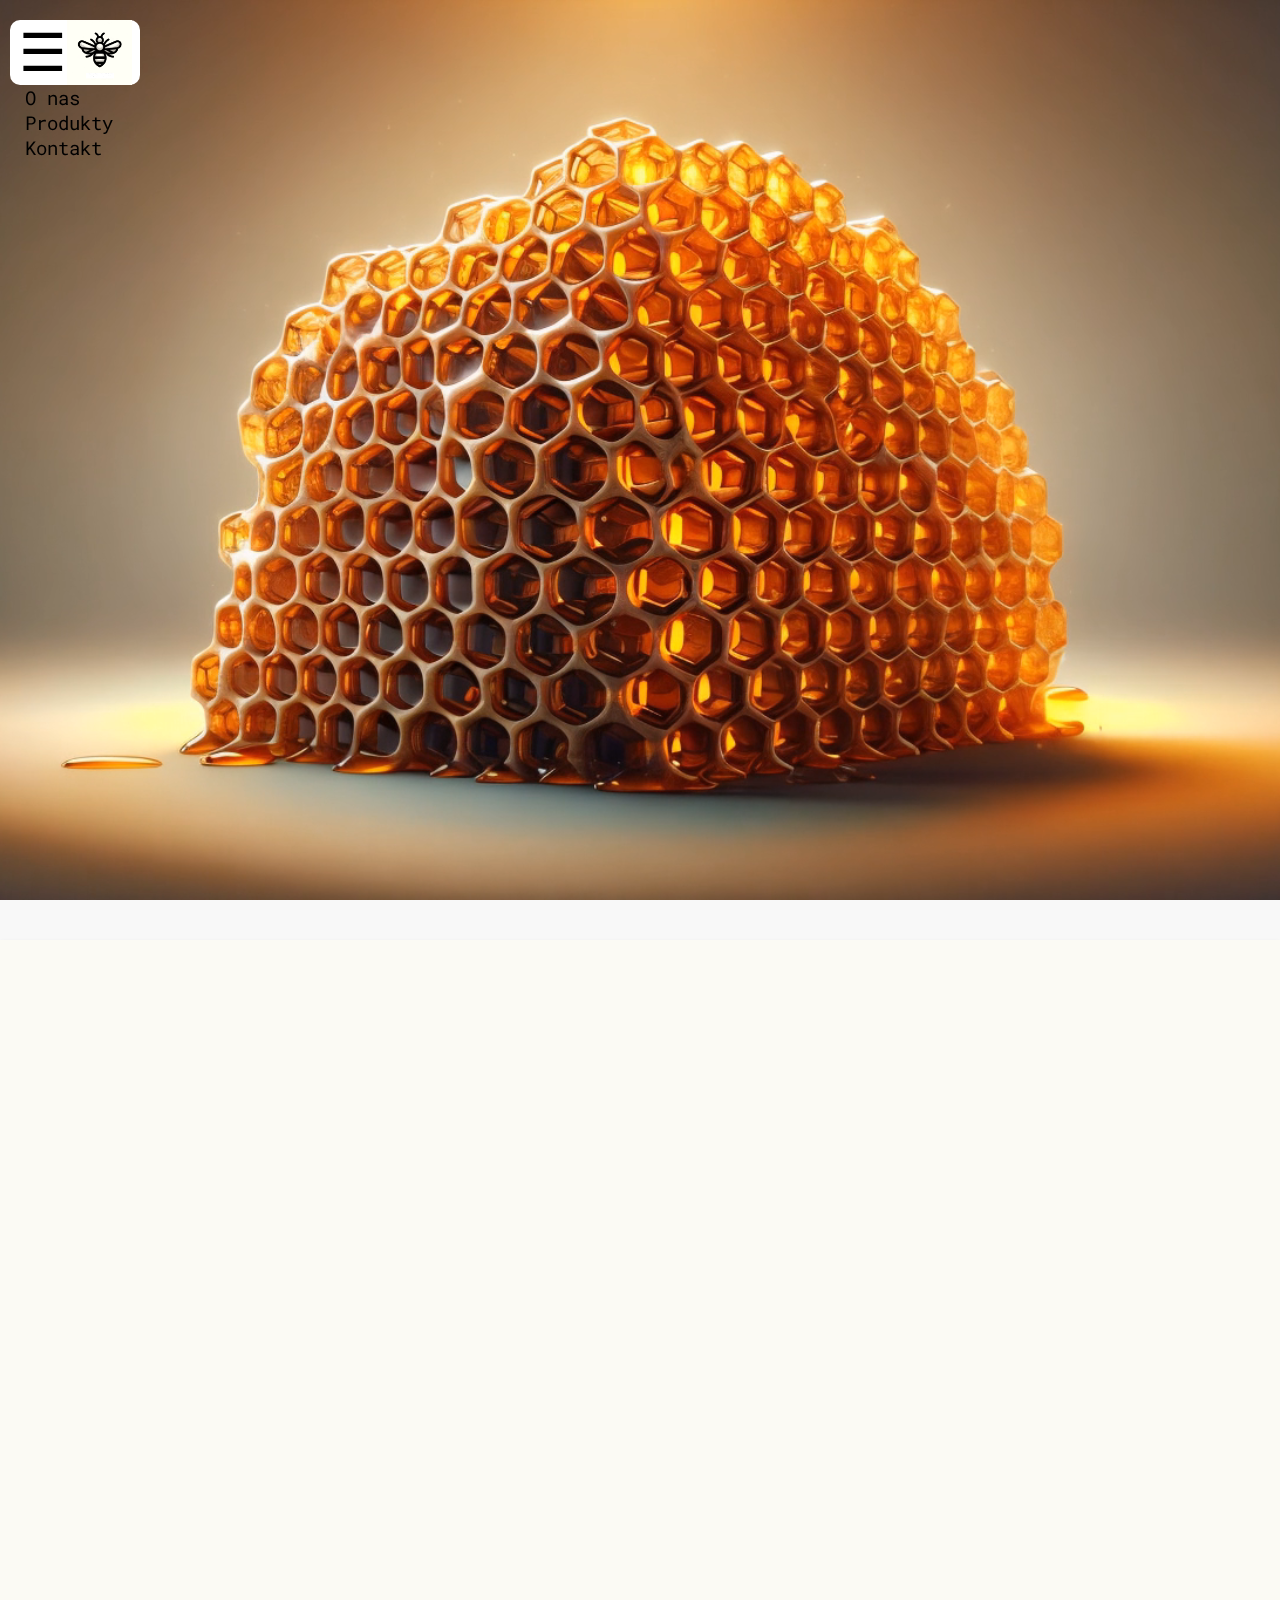
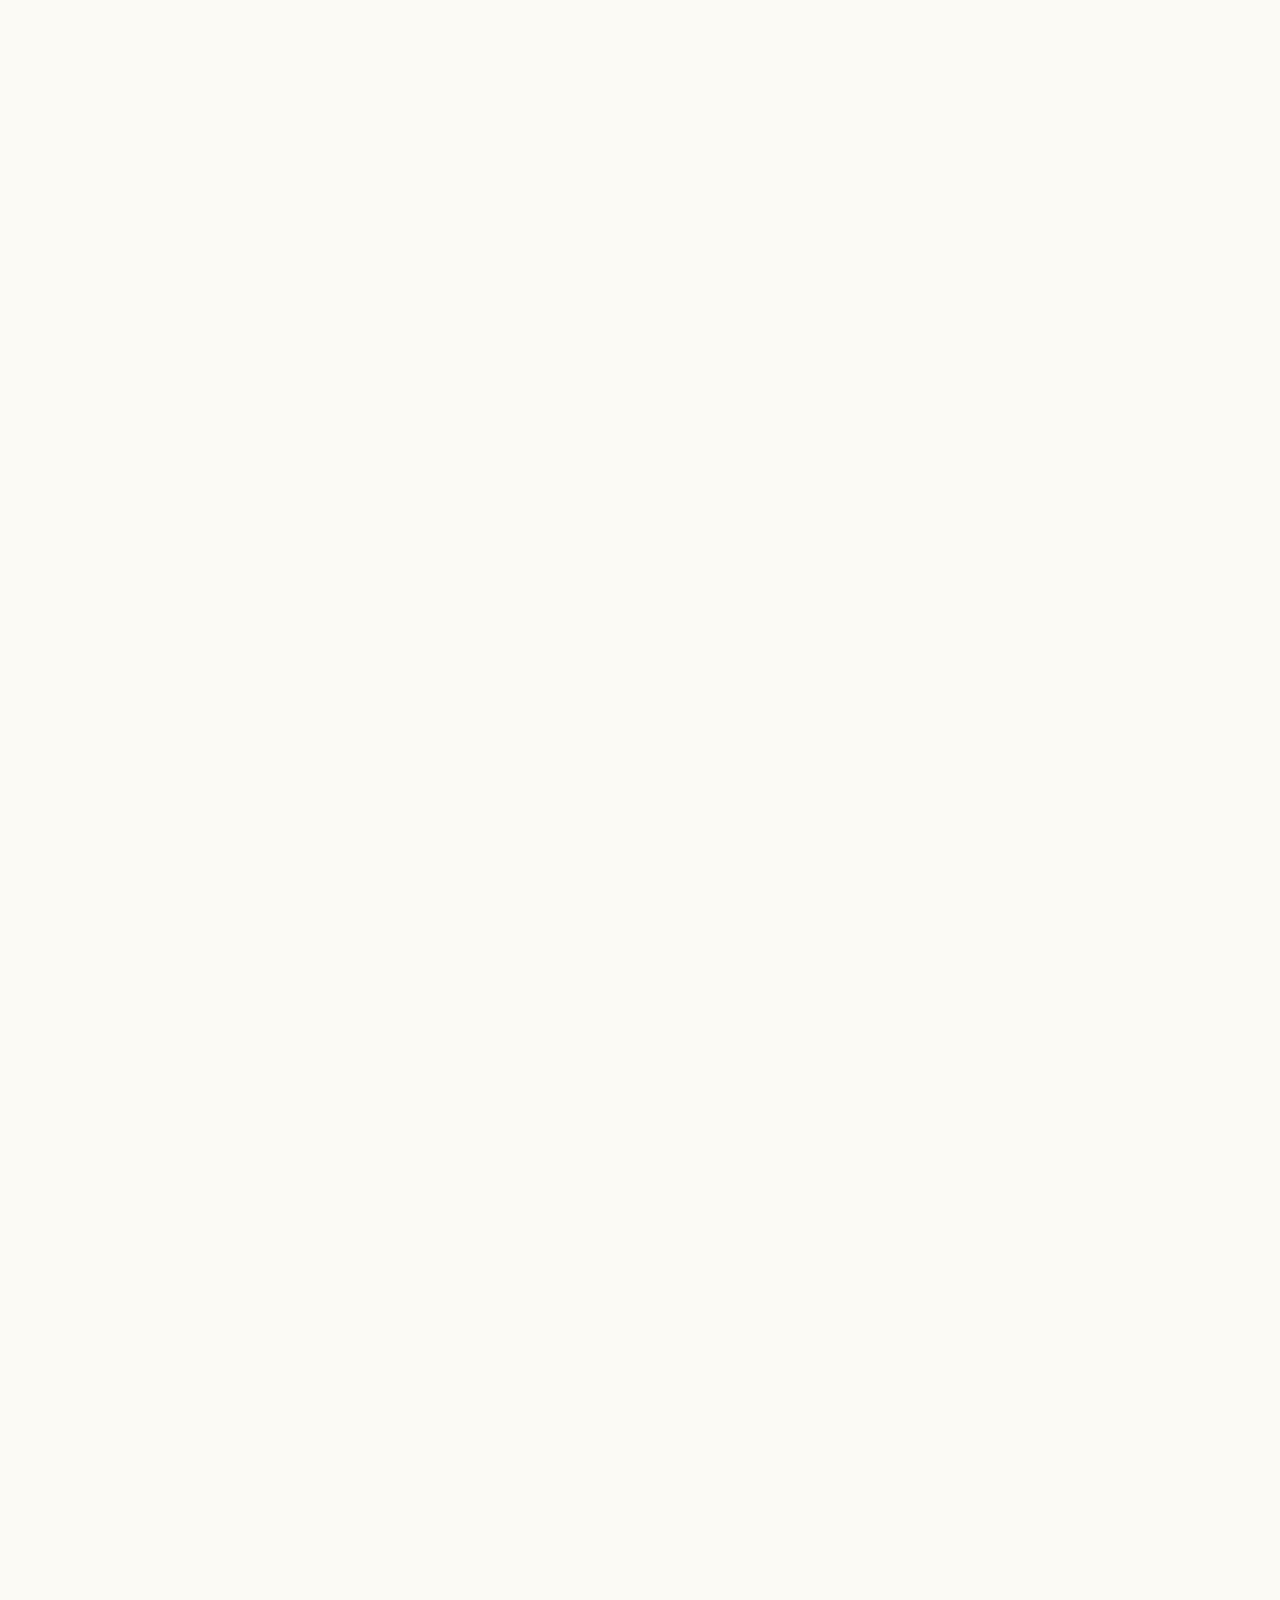
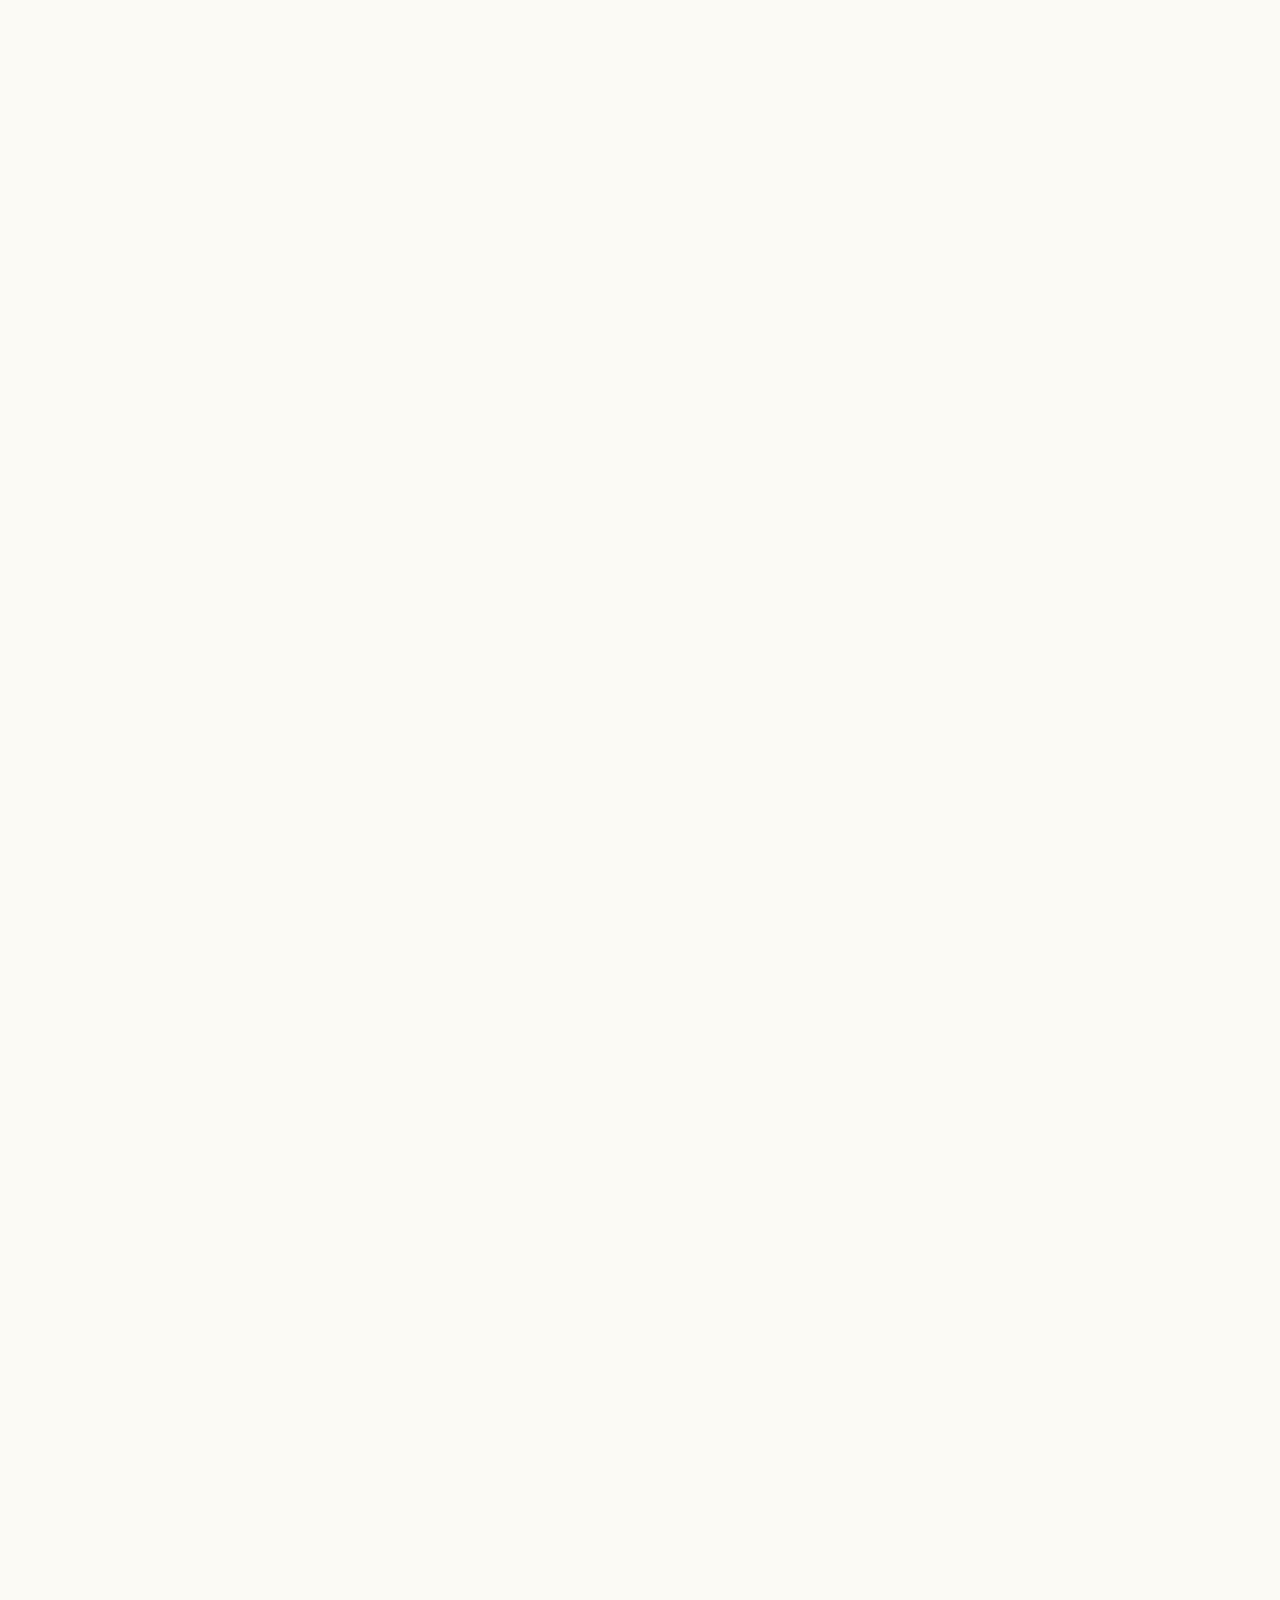
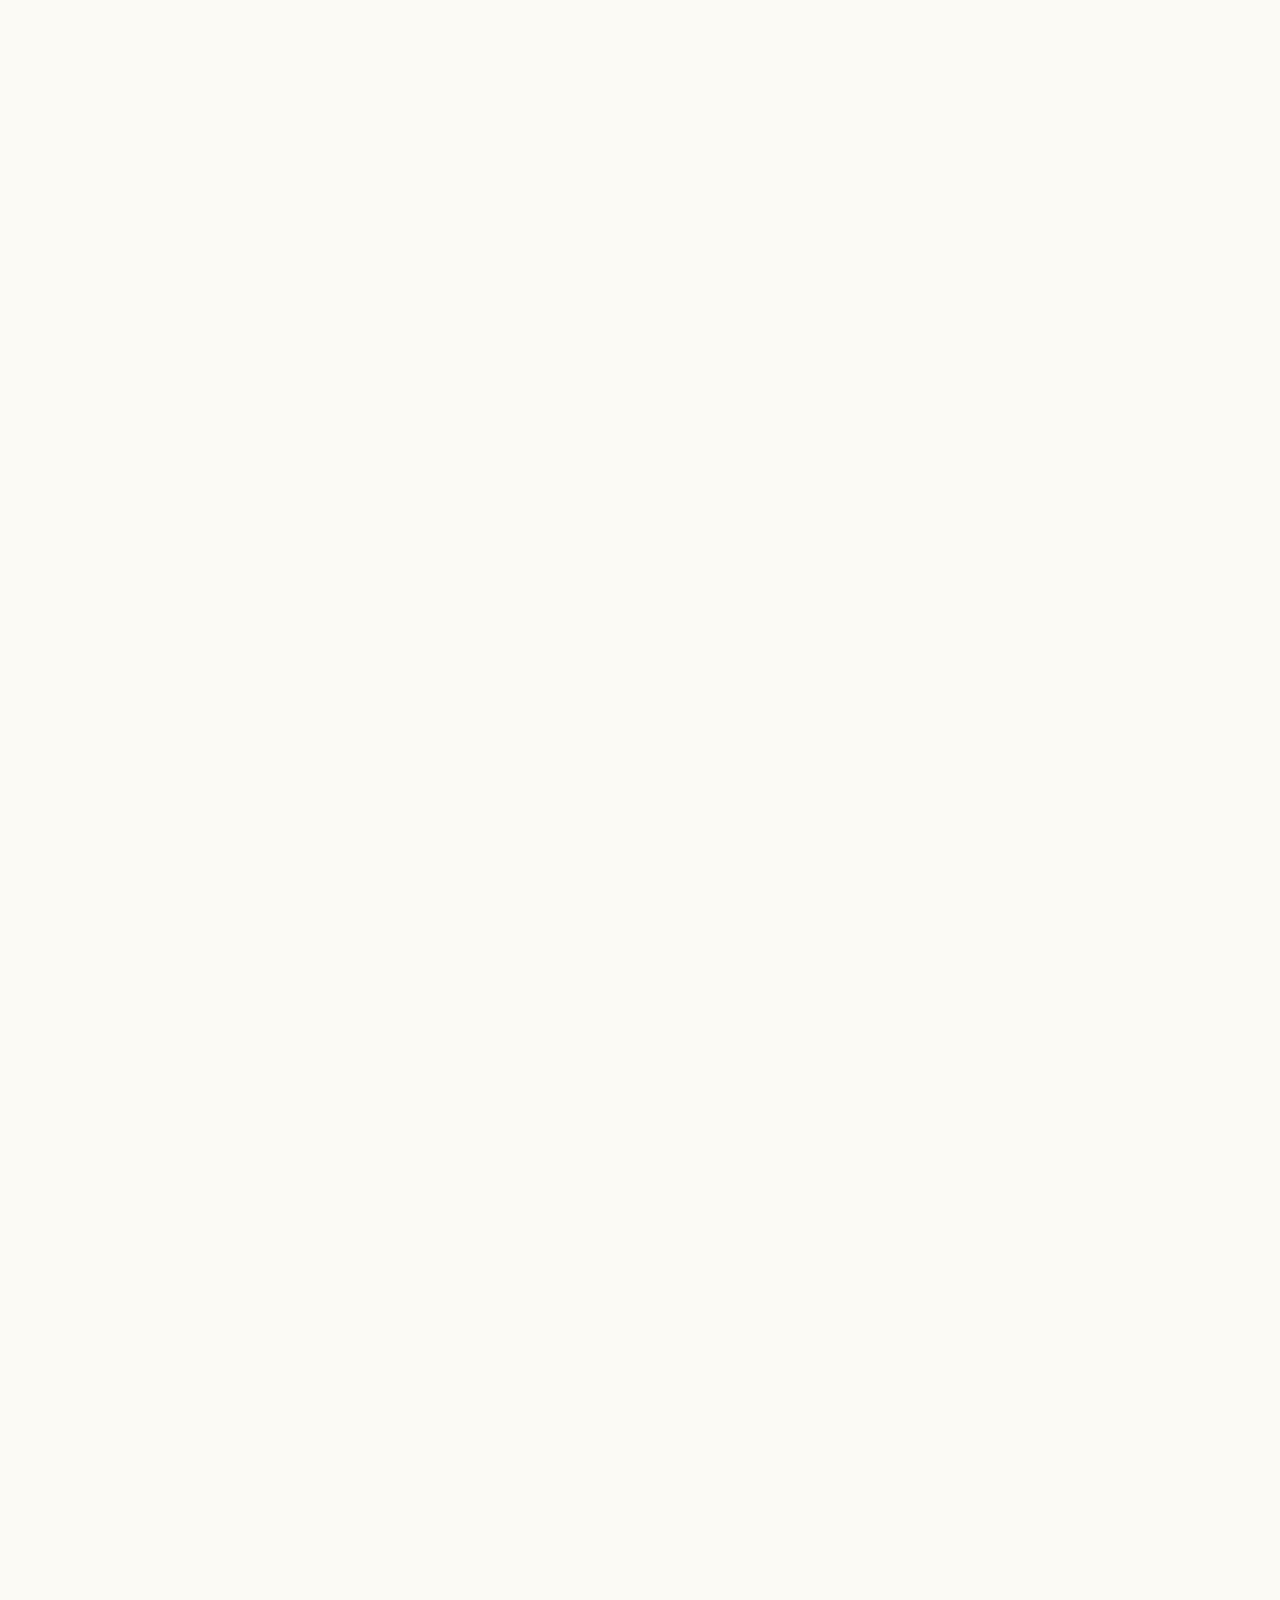
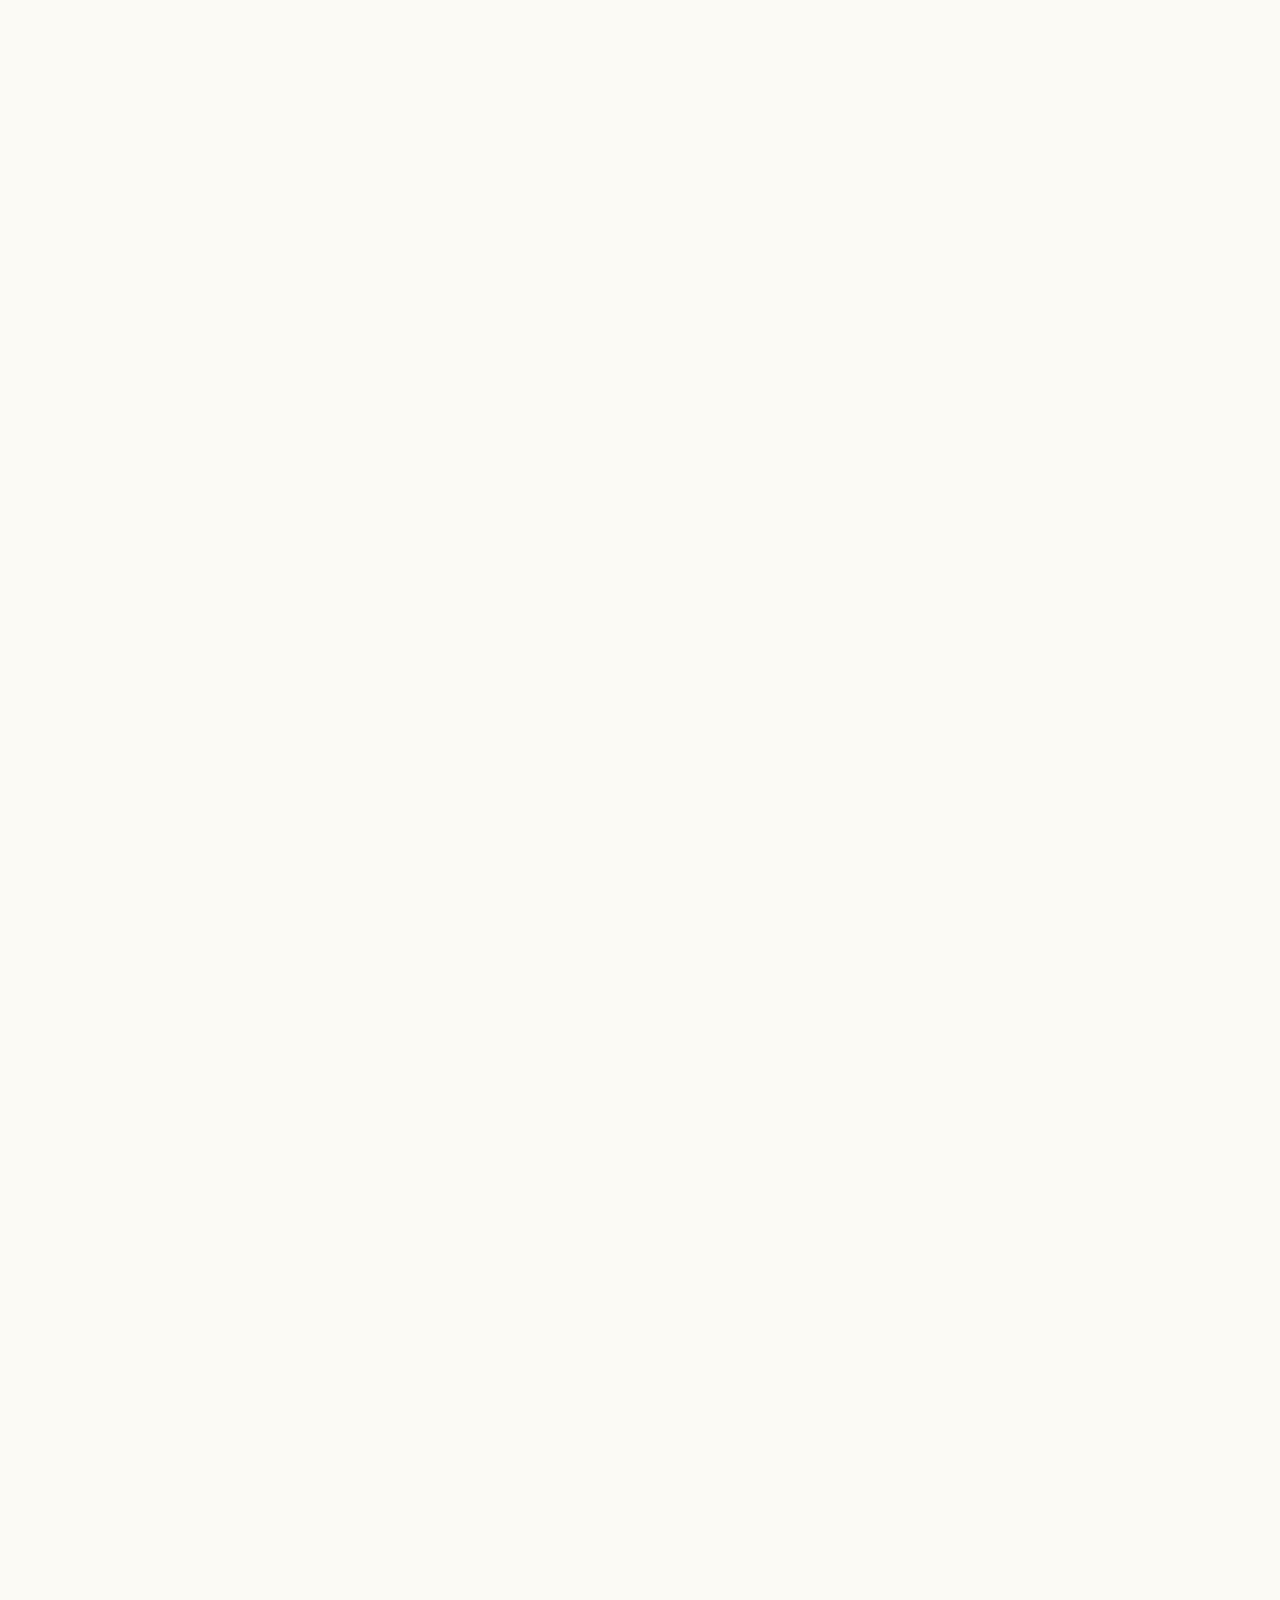
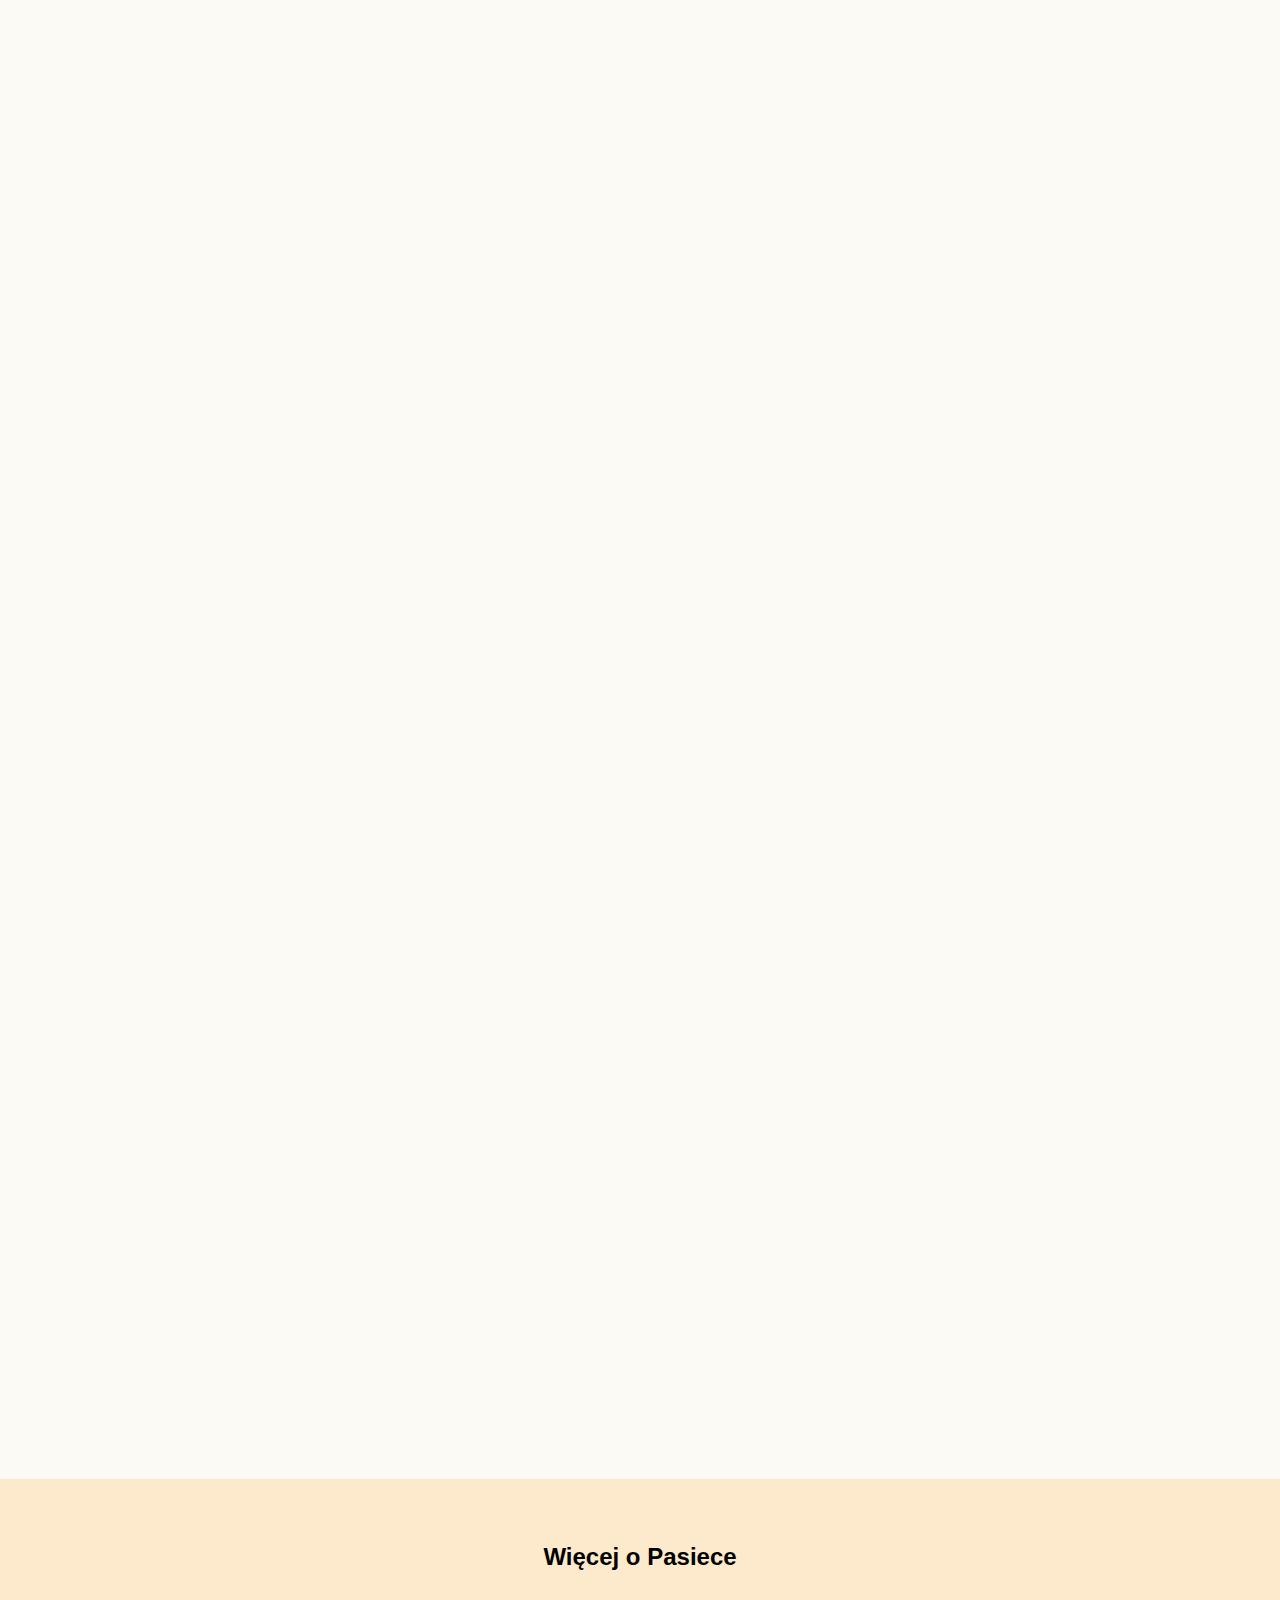
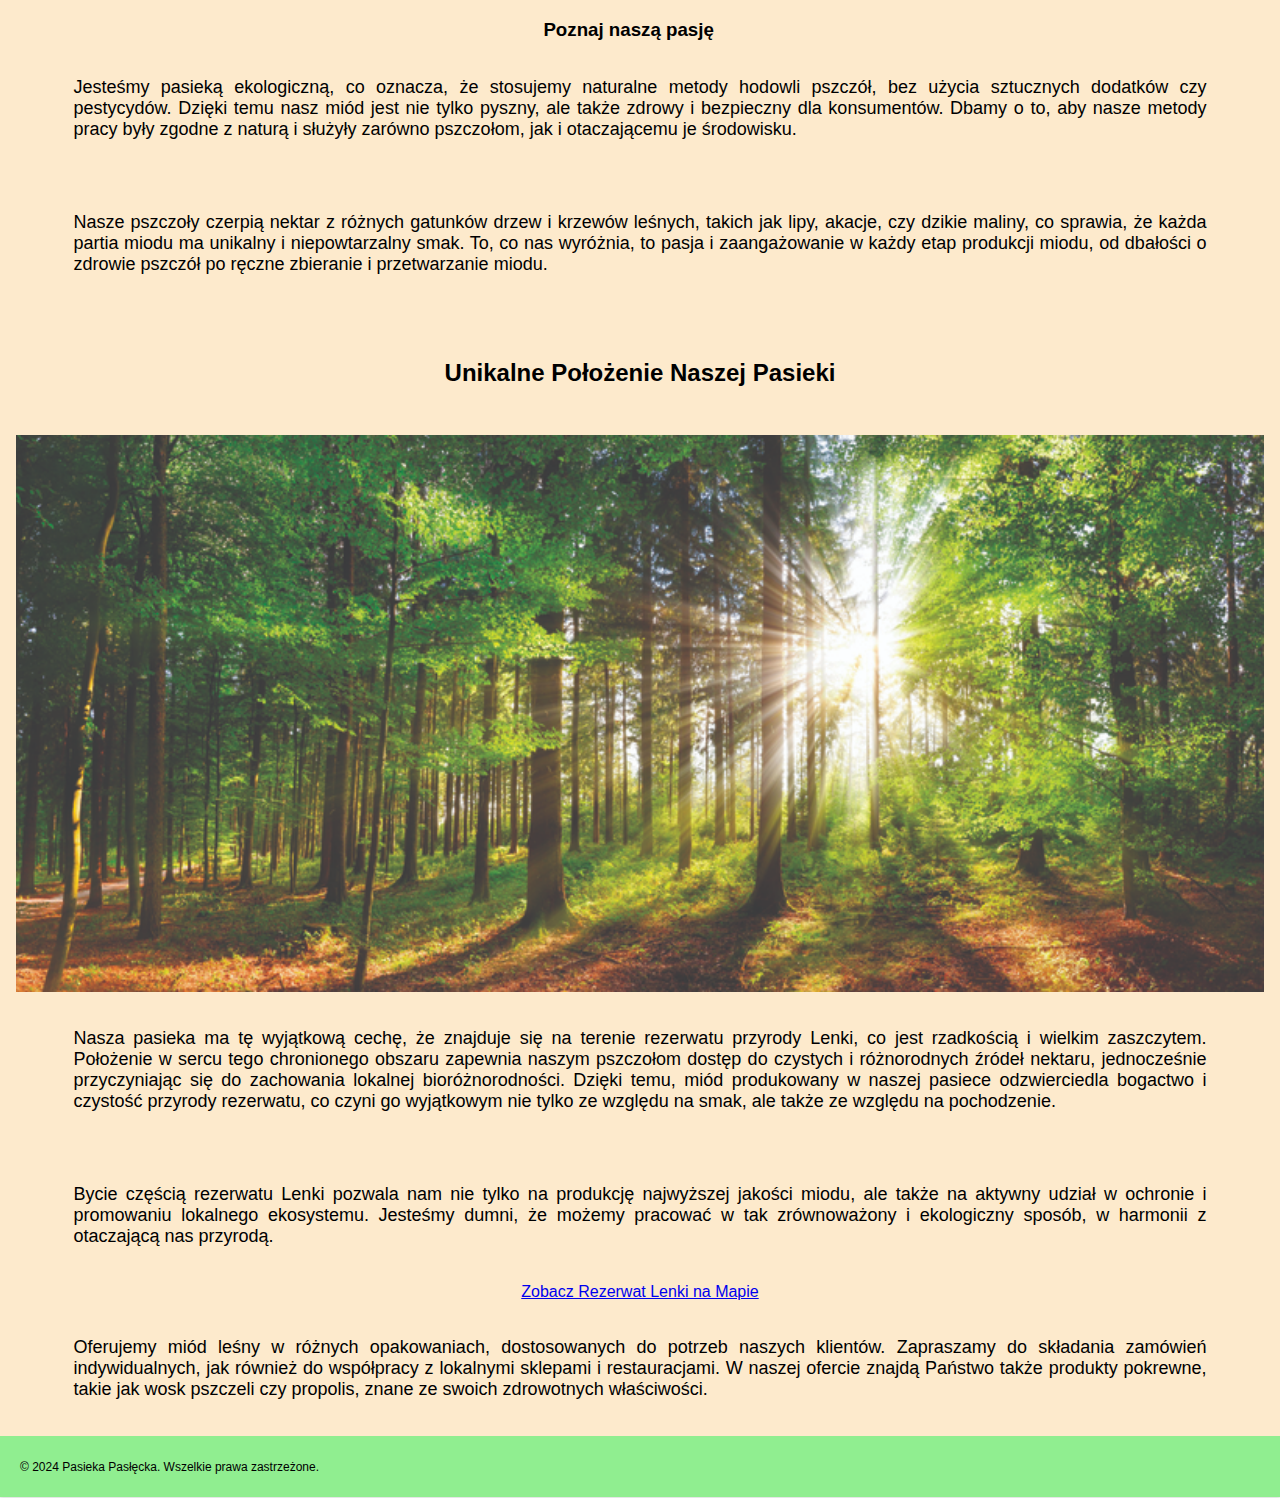
<file: index.html>
<!DOCTYPE html>
<html lang="pl">
  <head>
    <meta charset="UTF-8" />
    <meta name="viewport" content="width=device-width, initial-scale=1.0" />
    <link rel="stylesheet" href="pasieka.css" />
    <link rel="preconnect" href="https://fonts.googleapis.com" />
    <link rel="preconnect" href="https://fonts.gstatic.com" crossorigin />
    <link
      href="https://fonts.googleapis.com/css2?family=Oswald:wght@700&display=swap"
      rel="stylesheet"
    />
    <link rel="preconnect" href="https://fonts.googleapis.com">
<link rel="preconnect" href="https://fonts.gstatic.com" crossorigin>
<link href="https://fonts.googleapis.com/css2?family=Roboto+Mono:wght@500&display=swap" rel="stylesheet">

    <title>Pasieka Pasłęcka</title>
  </head>
  <body>
 
    <nav>
      <button class="hamburger" onclick="toggleMenu()">☰ <div class="icon"><img src="bee2.png" alt=""></div></button>
     
   
      <div class="menu">
        <a href="#o-nassss">O nas</a>
        <a href="#produkty">Produkty</a>
        <a href="#kontakt">Kontakt</a>
      </div>
      
    </nav>
    <div class="container">
        
   
      <div class="container">
        <video autoplay muted loop id="myVideo">
            <source src="plaster.mp4" type="video/mp4">
        </video>
        <!-- Pozostała zawartość kontenera -->
    </div>
      <div class="left-column">
        <!-- Tutaj umieść animowaną grafikę -->
      </div>
      <div class="right-column">
        <!-- Tutaj umieść duży tekst -->
        <p>Miody z Lasu</p>
      </div>
    </div>
    <section class="describe"">

      <div class="item">
        <img src="pasieka.jpg" alt="Opis obrazu 1">
        <div class="text">Otulone spokojem wysokich drzew, nasze ule kwitną w harmonii z lasem. Ten sielankowy krajobraz sprzyja naturalnemu schronieniu dla pszczół, zapewniając najwyższą jakość miodu.</div>
    </div>
    <div class="item">
      <img src="beekeeper.webp" alt="Opis obrazu 2">
      <div class="text">Nasz oddany pszczelarz, w otoczeniu łagodnego brzęczenia pszczół, opiekuje się ulami z wiedzą i troską. Ta bliska więź między pszczelarzem a ulami symbolizuje nasze zaangażowanie w zrównoważone, pełne współczucia pszczelarstwo.</div>
    </div>
     <div class="item">
        <img src="bees.jpg" alt="Opis obrazu 3">
        <div class="text">Zajrzenie do tętniącego życiem świata pszczół pracujących nad plastrami miodu. Każda komórka jest wypełniona złotym miodem, wynikiem niestrudzonej pracy pszczół i bogatej bioróżnorodności lasu.</div>
      </div>
      <div class="item">
          <img src="jar2.jpg" alt="Opis obrazu 4">
          <div class="text">W sercu lasu, nasza pasieka produkuje najczystszy miód. Każdy słoik uchwyca esencję niezliczonych kwiatów, słodki dowód na nienaruszoną piękność natury.</div>
      </div>

  </div>
        
        </div>
       
    </section>
    </section>
    <section class="describe2">
      <hgroup>
          <h2>Więcej o Pasiece</h2>
          <h3>Poznaj naszą pasję</h3>
      </hgroup>
      <p>Jesteśmy pasieką ekologiczną, co oznacza, że stosujemy naturalne metody hodowli pszczół, bez użycia sztucznych dodatków czy pestycydów. Dzięki temu nasz miód jest nie tylko pyszny, ale także zdrowy i bezpieczny dla konsumentów. Dbamy o to, aby nasze metody pracy były zgodne z naturą i służyły zarówno pszczołom, jak i otaczającemu je środowisku.</p>
      <p>Nasze pszczoły czerpią nektar z różnych gatunków drzew i krzewów leśnych, takich jak lipy, akacje, czy dzikie maliny, co sprawia, że każda partia miodu ma unikalny i niepowtarzalny smak. To, co nas wyróżnia, to pasja i zaangażowanie w każdy etap produkcji miodu, od dbałości o zdrowie pszczół po ręczne zbieranie i przetwarzanie miodu.</p>
      
        <h2>Unikalne Położenie Naszej Pasieki</h2>

        <img src="50.jpeg" alt="">
        <p>Nasza pasieka ma tę wyjątkową cechę, że znajduje się na terenie rezerwatu przyrody Lenki, co jest rzadkością i wielkim zaszczytem. Położenie w sercu tego chronionego obszaru zapewnia naszym pszczołom dostęp do czystych i różnorodnych źródeł nektaru, jednocześnie przyczyniając się do zachowania lokalnej bioróżnorodności. Dzięki temu, miód produkowany w naszej pasiece odzwierciedla bogactwo i czystość przyrody rezerwatu, co czyni go wyjątkowym nie tylko ze względu na smak, ale także ze względu na pochodzenie.</p>
        <p>Bycie częścią rezerwatu Lenki pozwala nam nie tylko na produkcję najwyższej jakości miodu, ale także na aktywny udział w ochronie i promowaniu lokalnego ekosystemu. Jesteśmy dumni, że możemy pracować w tak zrównoważony i ekologiczny sposób, w harmonii z otaczającą nas przyrodą.</p>
        <a href="https://www.google.pl/maps/place/Rezerwat+Lenki/@54.1320234,19.6541599,13z/data=!4m22!1m15!4m14!1m5!1m1!1s0x46e2b174571c818d:0x2fd05712859561f2!2m2!1d19.6926146!2d54.132303!1m6!1m2!1s0x46e2b174571c818d:0x2fd05712859561f2!2sRezerwat+Lenki,+M%C5%82ynary!2m2!1d19.6926146!2d54.132303!3e2!3m5!1s0x46e2b174571c818d:0x2fd05712859561f2!8m2!3d54.132303!4d19.6926146!16s%2Fg%2F11gyyvbxrl?entry=ttu" target="_blank">Zobacz Rezerwat Lenki na Mapie</a>
    
      
      <p>Oferujemy miód leśny w różnych opakowaniach, dostosowanych do potrzeb naszych klientów. Zapraszamy do składania zamówień indywidualnych, jak również do współpracy z lokalnymi sklepami i restauracjami. W naszej ofercie znajdą Państwo także produkty pokrewne, takie jak wosk pszczeli czy propolis, znane ze swoich zdrowotnych właściwości.</p>
       
    <footer>
      <p>&copy; 2024 Pasieka Pasłęcka. Wszelkie prawa zastrzeżone.</p>
    </footer>
    <script src="pasieka.js"></script>
  </body>
</html>
</file>
<file: pasieka.css>
* {
    margin: 0;
    padding: 0;
    box-sizing: border-box;
}
body {
    font-family: 'Arial', sans-serif;
    margin: 0;
    padding: 0;
    box-sizing: border-box;
    background-color: #f8f8f8;
    overflow-x: hidden;
background-repeat: no-repeat;
    font-family: "Poppins", sans-serif;
}
@media only screen and (max-width: 600px) {
    .container {
        position:relative;
        flex-direction: column;
        height:100vh;
        width:100vw;
    }

    .left-column, .right-column {
        width: 100%;
    }

    .describe {
        display: flex;
        flex-direction: column;
    }
}
h1 {
    font-family: 'Oswald', sans-serif;
}
button{
    display: flex;
}

nav{
  
    align-items: center;
    position: fixed;
    margin-top: 10px;

    top: 10px;
    left: 10px;
    width: 130px;
    height: 35px;
    z-index: 1000;
    background-color: #fff;
    border-radius: 10px;

    transition: width 0.3s ease;
}

div.icon{
    width:50%;
    height:100%;
}
.icon img{
    width:100%;
    height:100%;
}
.menu a {
    color:black;
    font-family: 'Roboto Mono', monospace;
    text-decoration: none;
    margin: 0 15px;
    font-size: 1.2em;
    margin-top:5vh;
}

nav a:hover {
    color: #d9b8a3;
}

section {

    padding: 1em;
    background-color: white;
    box-shadow: 0 2px 4px rgba(0, 0, 0, 0.1);
}
.container {
    display: flex;
    background-image: url('plaster.mp4');
    background-size: cover;
    background-position:left;

}

.left-column, .right-column {
    flex: 1;
}

.left-column {
    background-image: url('');
    background-size:cover;
    transform: translateX(-106px);
    height: 100vh;
    padding-right: 10px;

    
}

.right-column {
    /* Styl dla prawej kolumny */
    font-size: 64px; /* Przykładowa wielkość tekstu */

 
}
.right-column p{
    text-transform:uppercase;
    color:white;
}
.right-column {
    overflow: hidden;
}

.right-column p {
    transform: translateX(-100%); /* Początkowe położenie poza lewą krawędzią kontenera */
    animation: slideInFromLeft .3s ease-out forwards;
}

@keyframes slideInFromLeft {
    from {
        transform: translateX(-100%);
    }
    to {
        transform: translateX(25%);
    }
}




.describe{
    display: flex;;
    padding-top: 50vh;
    flex-direction: column;
    justify-content: space-between;
    padding-bottom:10px;
    height: auto;   
background:#FBFAF4;
}

.describe .item {
    display: flex;
    flex-direction: column;
    align-items: center;
    margin-bottom: 20px; 
    height:40%;
    /* Style dla poszczególnych elementów .item */
    margin-bottom: 20px; /* Opcjonalnie, dodaje odstęp na dole każdego elementu, oprócz ostatniego */
}

/* Opcjonalnie, usuń margin-bottom dla ostatniego elementu */
.describe .item:last-child {
    margin-bottom: 0;
}

.describe img {
    width: 100%; /* lub inny wymiar */
    height: auto; /* zachowuje proporcje obrazu */
    border-radius: 12px;
    box-shadow: 0 8px 15px rgba(0,0,0,63%); /* Dodajemy cień na dolnej krawędzi */

 
}

.describe .text {
    width: 94%;
    padding-top:80px;
    padding-bottom: 80px;;
    padding-left: 20px;
    padding-right: 20px;
    text-align: justify;

}
div.text{
    font-size: 18px;

}
.item {
    opacity: 0;
    transition: opacity 1s ease;
}
.item-animate {
    transform: translateY(-15vh);
    transition: transform 1.5s cubic-bezier(0,.84,0,.92) ;
    opacity: 1;

}
@keyframes fadeIn {
    from { opacity: 0; }
    to { opacity: 1; }
}

/* Apply the animation to animate-item class */
.animate-item {
    animation: fadeIn 1s ease-in-out;
}
.animate-item.visible {
    animation: fadeIn 1s ease-in-out;
}
.hamburger {
display:flex;
flex-direction: row;
    background: none;
    justify-content: center;
    align-items: center;
    border: none;
    cursor: pointer;
    width:100%;
    height:100%;
    font-size: 53px;
  }
  body nav{
    width:130px;
    height:65px;
  }
  

  @media only screen and (max-width: 600px) {
    .menu {
        margin-top:1em;
        transform: translateX(-105%); /* Menu jest przesunięte w lewo poza ekran */
        transition: transform 0.3s ease-out; /* Płynna animacja */
        width: 70vw; /* Szerokość menu */
        background-color:white;
        height: 80vh; /* Wysokość menu */
        border-radius: 10px;


    }
  
    .menu.expanded {
        display: flex;
        flex-direction: column;
        justify-content:center;
        transform: translateX(0%);
        z-index: 3;
    }
}
.describe2{
    display: flex;
    flex-direction: column;
    justify-content: space-between;
    padding-bottom:10px;
    height: auto;   
    background: #FDEACC;
align-items: center;
padding-bottom: 0px;


}
.describe2 .text {
    width: 94%;
    padding-top:80px;
    padding-bottom: 80px;;
    padding-left: 20px;
    padding-right: 20px;
justify-content: center;
}
.map-container{
    width:80vw;
}
.map-container {
    position: relative;
    width: 100%;
    padding-bottom: 56.25%; /* Proporcja 16:9 */
    height: 0;
}

.map-container iframe {
    position: absolute;
    top: 0;
    left: 0;
    width: 100%;
    height: 100%;
}
.describe2 p {
    width: 94%;
    padding-top: 2em;
    padding-bottom: 2em;
        padding-left: 20px;
        padding-right: 20px;
        font-size: 18px;
        justify-content: center;
        text-align: justify;
    
}
h2{
    text-align: center;
    padding-bottom: 2em;
    padding-top: 2em;
}
.container {
    
    overflow-x: hidden;
}

#myVideo {
    position: absolute;
    right: 0;
    bottom: 0;
    width: 100%;  /* Dopasowuje szerokość do kontenera */
    height: 100%; /* Utrzymuje proporcje, dostosowując wysokość */
    max-width: 100%; /* Zapobiega wykraczaniu poza szerokość kontenera */
    object-fit: cover; /* Zapewnia, że wideo pokrywa cały obszar, zachowując proporcje */
}

/* Styl dla zawartości kontenera, aby była widoczna na wideo */
.content {
    position: relative;
    z-index: 1;
}

.describe2 footer p{


    font-size: 12px;
    
}
.describe2 img{
    width:90vw;
}
footer{
    background-color: lightgreen;
    height: 61px;
    width:100vw;
}
@media only screen and (min-width: 600px) and (min-height: 900px) {
    .container {
        padding: 20px; /* Przykład zwiększenia paddingu */
        /* Dodatkowe dostosowania układu */
    }

    .left-column, .right-column {
        width: 50%; /* Dostosowanie szerokości kolumn */
        font-size: 20px; /* Zwiększenie wielkości czcionki */
        /* Inne dostosowania stylów */
    }

    /* Dostosowania dla tekstów i obrazów */
    .describe .text, .describe2 .text {
        font-size: 18px; /* Zwiększenie wielkości czcionki dla lepszej czytelności */
    }

    .describe img, .describe2 img {
        width: 100%; /* Dostosowanie rozmiarów obrazów */
    }

    /* Dodatkowe style dla nawigacji, przycisków, itp. */
    nav, button {
        /* Dostosowania stylów */
    }

    /* Dodatkowe style dla innych elementów UI */
    /* ... */
}

/* Istniejące zapytanie media dla maksymalnej szerokości 600px */
@media only screen and (max-width: 600px) {
    /* ... (niezmienione style dla mniejszych ekranów) ... */
}
</file>
